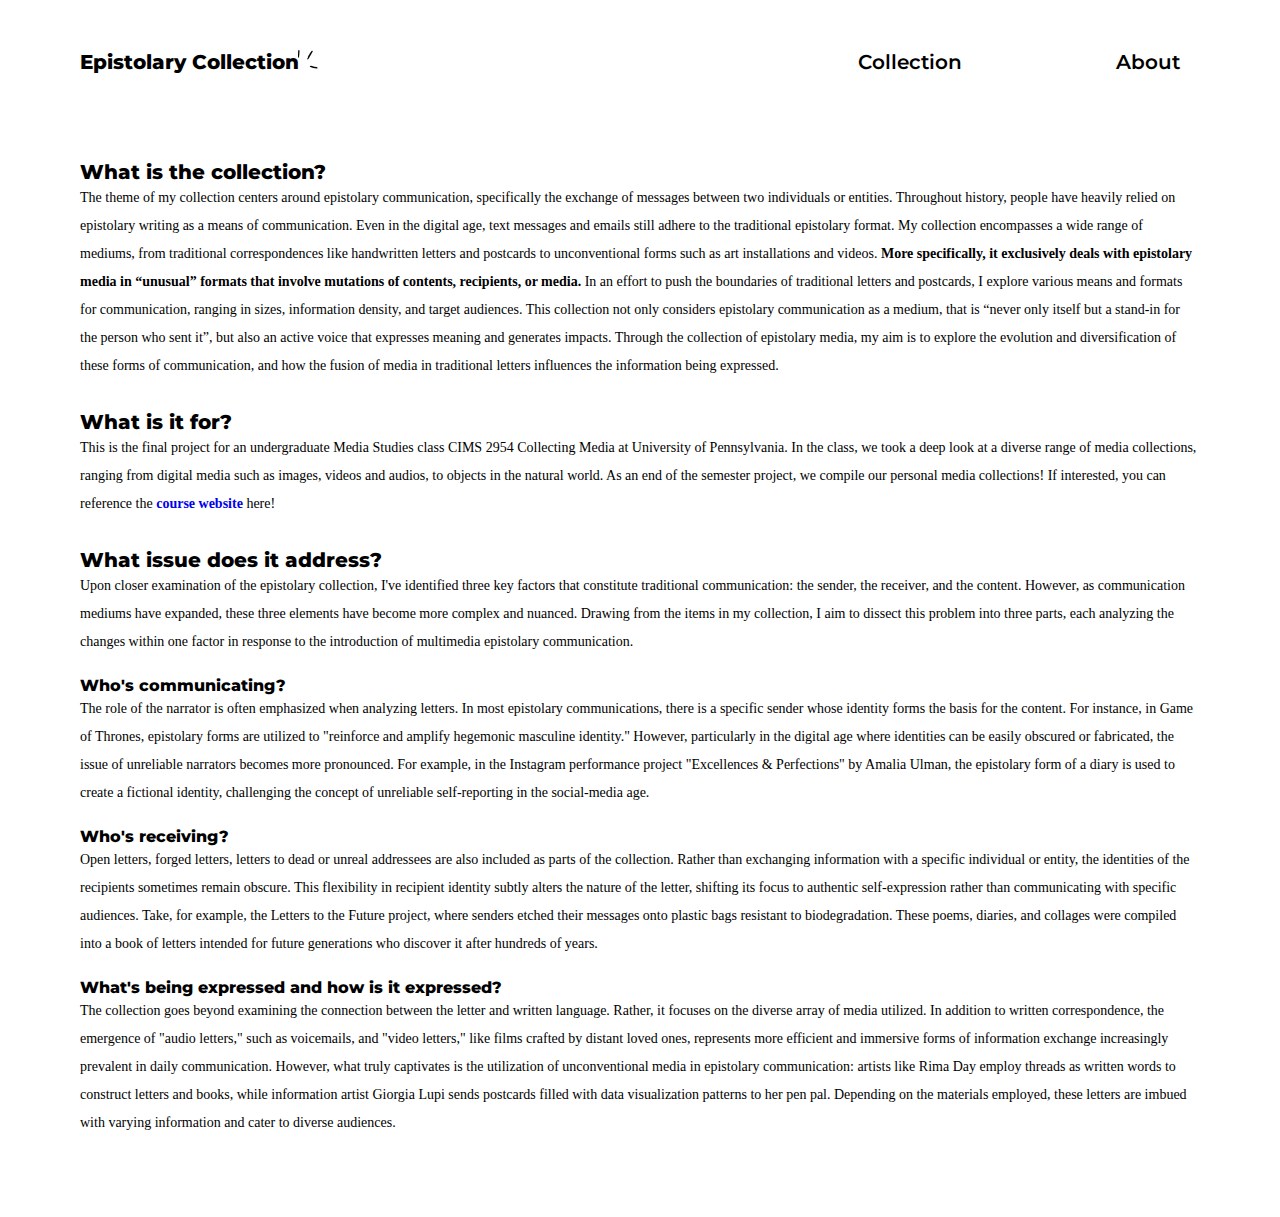
<file: about.html>
<!DOCTYPE html>
<html lang="en">
  <head>
    <meta charset="UTF-8">
    <meta name="viewport" content="width=device-width, initial-scale=1.0">
    <title>Epistolary Collection</title>
    <link rel="stylesheet" href="style.css">
    <link rel="preconnect" href="https://fonts.googleapis.com">
    <link rel="preconnect" href="https://fonts.gstatic.com" crossorigin>
    <link href="https://fonts.googleapis.com/css2?family=Montserrat:ital,wght@0,100..900;1,100..900&display=swap" rel="stylesheet">
  </head>

  <body>

    <div class="header">
      <div class="logo">
        <h1 class="logo_text">Epistolary Collection</h1>
        <img src="/img/Sparkle.png" alt="logo" class="logo_img">
      </div>

      <ul class="navigation">
        <a href="index.html"><li>Collection</li></a>
        <a href="about.html"><li>About</li></a>
      </ul>
    </div>

    <main class="writeup">
      <div class="introduction">
        <h1>What is the collection?</h1>
        <p>The theme of my collection centers around epistolary communication, specifically the exchange of messages between two individuals or entities. Throughout history, people have heavily relied on epistolary writing as a means of communication. Even in the digital age, text messages and emails still adhere to the traditional epistolary format. My collection encompasses a wide range of mediums, from traditional correspondences like handwritten letters and postcards to unconventional forms such as art installations and videos. <b>More specifically, it exclusively deals with epistolary media in “unusual” formats that involve mutations of  contents, recipients, or media. </b>In an effort to push the boundaries of traditional letters and postcards, I explore various means and formats for communication, ranging in sizes, information density, and target audiences. This collection not only considers epistolary communication as a medium, that is “never only itself but a stand-in for the person who sent it”, but also an active voice that expresses meaning and generates impacts. Through the collection of epistolary media, my aim is to explore the evolution and diversification of these forms of communication, and how the fusion of media in traditional letters influences the information being expressed.</p>
      </div>
  
      <div class="what-is-it-for">
        <h1>What is it for?</h1>
        <p>This is the final project for an undergraduate Media Studies class CIMS 2954 Collecting Media at University of Pennsylvania. In the class, we took a deep look at a diverse range of media collections, ranging from digital media such as images, videos and audios, to objects in the natural world. As an end of the semester project, we compile our personal media collections! If interested, you can reference the <a href="https://collectingmedia.wordsinspace.net/spring2024/">course website</a> here!</p>
  
      </div>
  
      <div class="issue-addressed">
        <h1>What issue does it address?</h1>
        <p>Upon closer examination of the epistolary collection, I've identified three key factors that constitute traditional communication: the sender, the receiver, and the content. However, as communication mediums have expanded, these three elements have become more complex and nuanced. Drawing from the items in my collection, I aim to dissect this problem into three parts, each analyzing the changes within one factor in response to the introduction of multimedia epistolary communication.</p>
        <div class="who-communicates">
          <h3>Who's communicating?</h3>
          <p>The role of the narrator is often emphasized when analyzing letters. In most epistolary communications, there is a specific sender whose identity forms the basis for the content. For instance, in Game of Thrones, epistolary forms are utilized to "reinforce and amplify hegemonic masculine identity." However, particularly in the digital age where identities can be easily obscured or fabricated, the issue of unreliable narrators becomes more pronounced. For example, in the Instagram performance project "Excellences & Perfections" by Amalia Ulman, the epistolary form of a diary is used to create a fictional identity, challenging the concept of unreliable self-reporting in the social-media age.</p>
        </div>
  
        <div class="who-receives">
          <h3>Who's receiving?</h3>
          <p>Open letters, forged letters, letters to dead or unreal addressees are also included as parts of the collection. Rather than exchanging information with a specific individual or entity, the identities of the recipients sometimes remain obscure. This flexibility in recipient identity subtly alters the nature of the letter, shifting its focus to authentic self-expression rather than communicating with specific audiences. Take, for example, the Letters to the Future project, where senders etched their messages onto plastic bags resistant to biodegradation. These poems, diaries, and collages were compiled into a book of letters intended for future generations who discover it after hundreds of years.</p>
  
        </div>
  
        <div class="what-is-expressed">
          <h3>What's being expressed and how is it expressed?</h3>
          <p>The collection goes beyond examining the connection between the letter and written language. Rather, it focuses on the diverse array of media utilized. In addition to written correspondence, the emergence of "audio letters," such as voicemails, and "video letters," like films crafted by distant loved ones, represents more efficient and immersive forms of information exchange increasingly prevalent in daily communication. However, what truly captivates is the utilization of unconventional media in epistolary communication: artists like Rima Day employ threads as written words to construct letters and books, while information artist Giorgia Lupi sends postcards filled with data visualization patterns to her pen pal. Depending on the materials employed, these letters are imbued with varying information and cater to diverse audiences.</p>

  
        </div>
      </div>
    </main>

  </body>
</file>
<file: style.css>
*{
  margin: 0;
  padding: 0;
  list-style: none;
  text-decoration: none;
}


.folder {
  width: 100%;
  height: 100%;
  overflow: auto; /* Ensure scrollbars appear when necessary */
}

h1{
  font-family: "Montserrat";
  font-weight: 800;
  font-size: 20px;
  line-height: auto;
}

h2{
  font-family: "inter";
  font-weight: 400;
  font-size: 14px;
}

h3{
  font-family: "Montserrat";
  font-weight: 800;
  font-size: 16px;
  line-height: auto;
}

p{
  font-family: "inter";
  font-weight: 400;
  font-size: 14px;
  line-height: 2;
}

a{
  font-weight: 600;
}

.header{
  width: 100%;
  height: 120px;
  display: flex;
  justify-content: space-between;
  position: fixed;
  background-color: white;
}


.logo{
  padding-left: 80px;
  padding-top: 50px;
}

.logo_text{
  display: inline;
  margin-right: -5px;
}

.logo_img{
  display: inline;
  vertical-align: top;
  width: 20px;
}

.header a li{
  display: table-cell;
  padding: 50px;
  padding-right: 100px;
  vertical-align: middle;
  color:#000000;
  font-family: "Montserrat";
  font-size: 20px;
  font-weight: 600;
}

.writeup{
  padding-top: 160px;
  padding-left: 80px;
  padding-right: 80px;
  padding-bottom: 80px;
}

.file{
  position: relative;
  display: inline-block;
}

.file-text{
  position: absolute;
  top: 100px;
  left: 60px;
}

.file-img-container{
  position: absolute;
  top: 200px;
  left: 250px;
}

.file-img-within{
  width: 575px;
}

.what-is-it-for{
  padding-top: 30px;
}

.issue-addressed{
  padding-top: 30px;
}

.who-communicates{
  padding-top: 20px;
}

.who-receives{
  padding-top: 20px;
}

.what-is-expressed{
  padding-top: 20px;
}

/* .file-1{
  position: fixed;
  left: 20%;
  bottom: 0;
  height: 40vh; 
  overflow: hidden; 
} */

/* .file-1-img{
  width: 1078px;
} */
</file>
